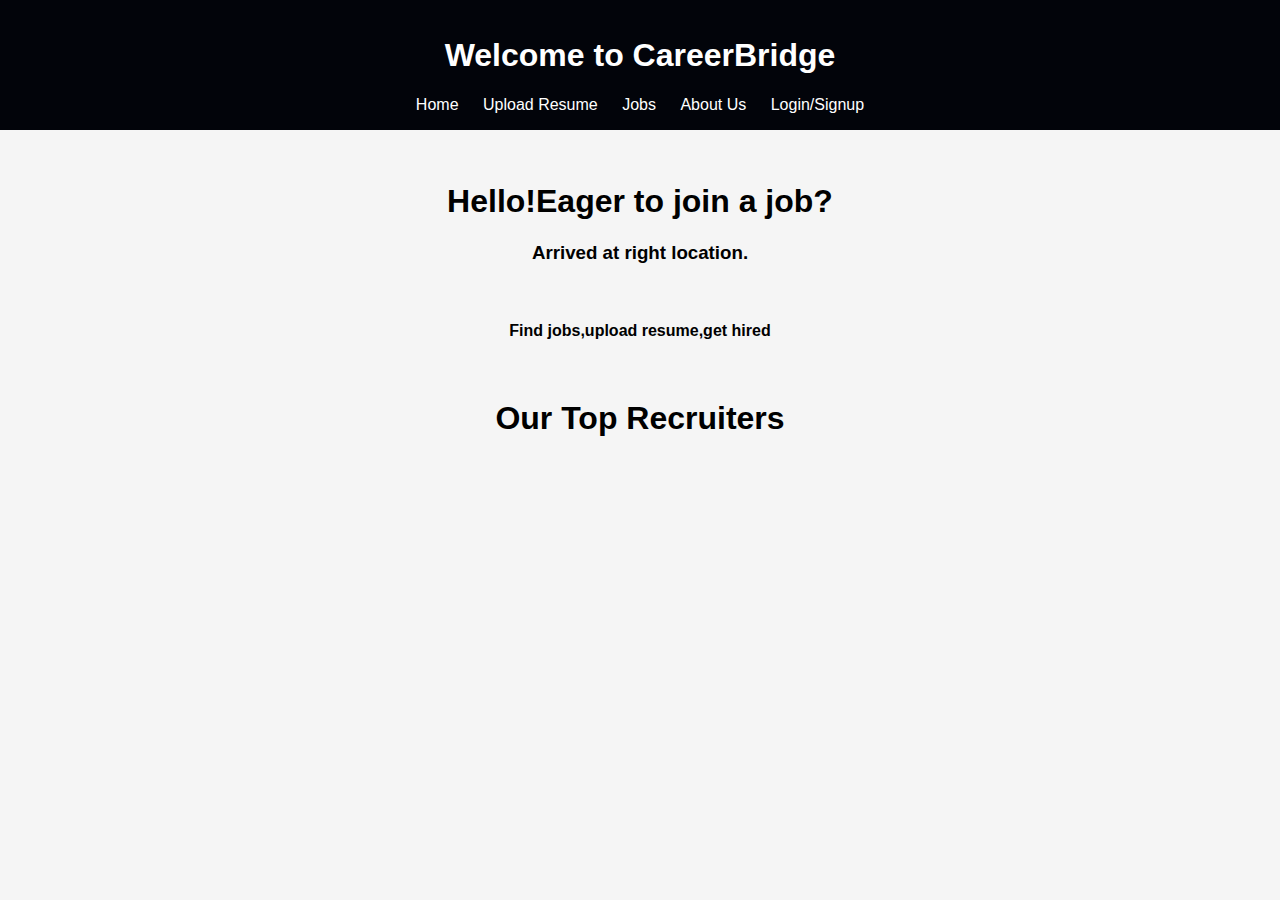
<file: Job website/index.html>
<!DOCTYPE html>
<html lang="en">
<head>
  <meta charset="UTF-8">
  <meta name="viewport" content="width=device-width, initial-scale=1.0">
  <title>CareerBridge - Home</title>
  <link rel="stylesheet" href="styles.css">
</head>
<body>
  <header>
    <h1>Welcome to CareerBridge</h1>
    <nav>
      <a href="index.html">Home</a>
      <a href="upload-resume.html">Upload Resume</a>
      <a href="jobs.html">Jobs</a>
      <a href="about.html">About Us</a>
      <a href="login.html">Login/Signup</a>
    </nav>
  </header>
  <main>
    <h1>Hello!Eager to join a job?</h1>
    <p><h3>Arrived at right location.</h3></p>
    <br>
    <p><h4>Find jobs,upload resume,get hired</h4></p>
    <br>
    <p><h1>Our Top Recruiters</h1></p>

  </main>
</body>
</html>
</file>
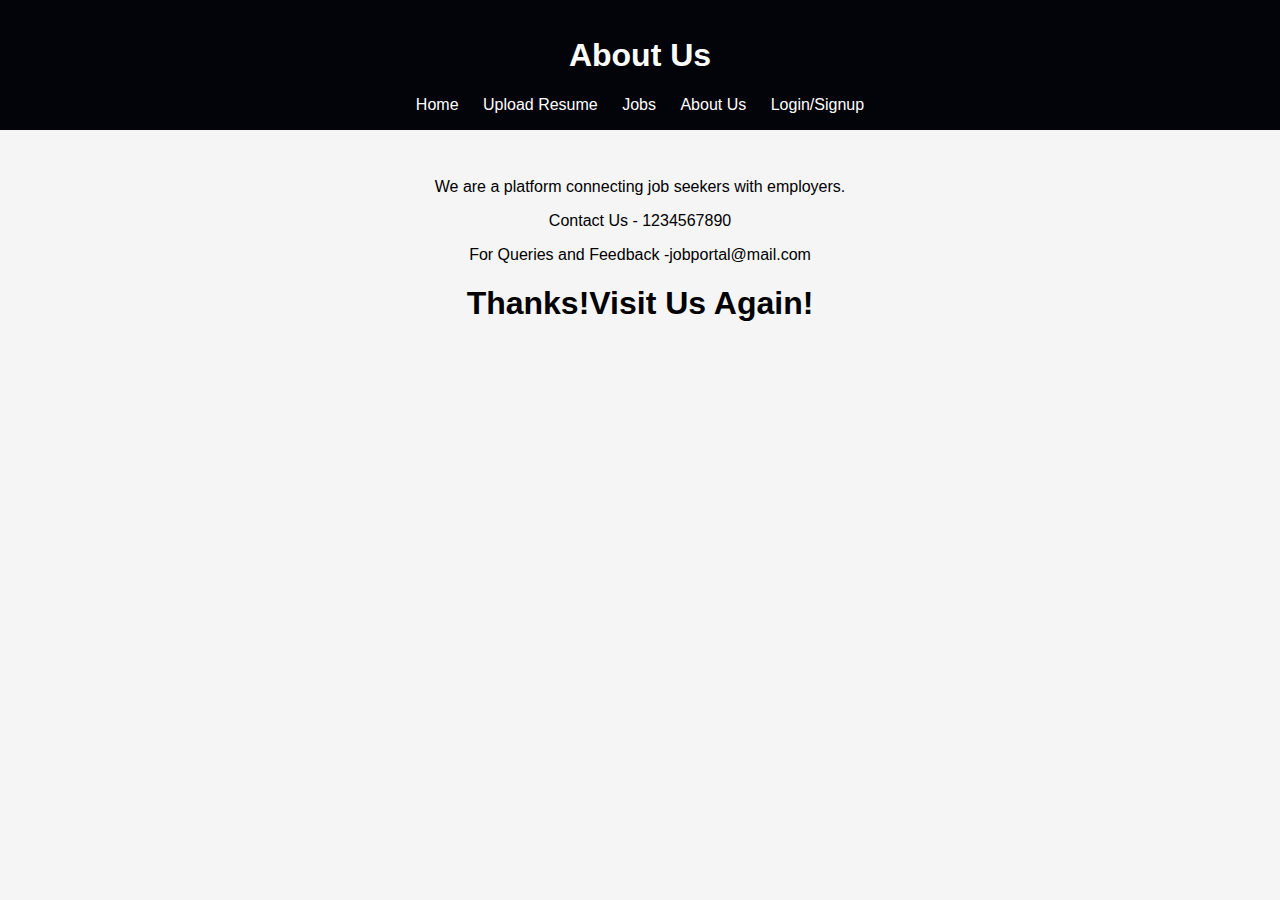
<file: Job website/about.html>
<!DOCTYPE html>
<html lang="en">
<head>
  <meta charset="UTF-8">
  <meta name="viewport" content="width=device-width, initial-scale=1.0">
  <title>About Us</title>
  <link rel="stylesheet" href="styles.css">
</head>
<body>
  <header>
    <h1>About Us</h1>
    <nav>
      <a href="index.html">Home</a>
      <a href="upload-resume.html">Upload Resume</a>
      <a href="jobs.html">Jobs</a>
      <a href="about.html">About Us</a>
      <a href="login.html">Login/Signup</a>
    </nav>
  </header>
  <main>
    <p>We are a platform connecting job seekers with employers.</p>
    <p>Contact Us - 1234567890</p>
    <p>For Queries and Feedback -jobportal@mail.com </p>
    <p><h1>Thanks!Visit Us Again!</h1></p>
  </main>
</body>
</html>
</file>
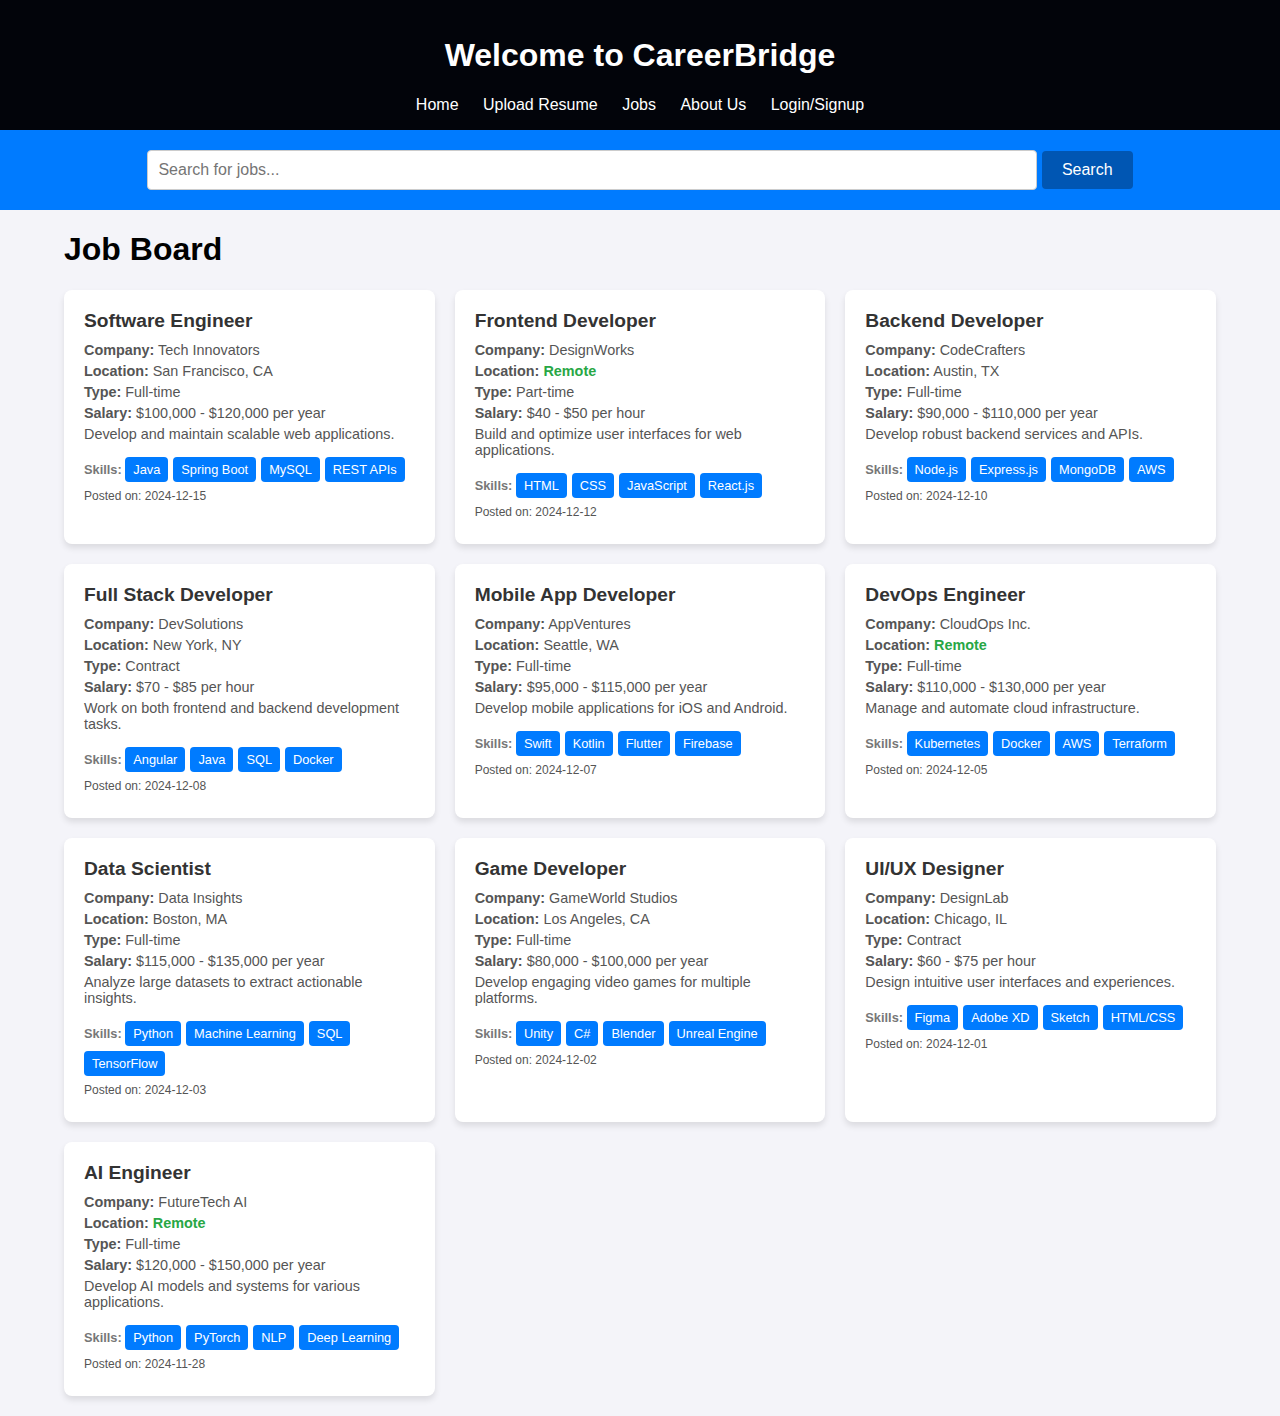
<file: Job website/jobs.html>
<!DOCTYPE html>
<html lang="en">
<head>
  <meta charset="UTF-8">
  <meta name="viewport" content="width=device-width, initial-scale=1.0">
  <title>CareerBridge</title>
  <style>
    body {
      font-family: Arial, sans-serif;
      margin: 0;
      padding: 0;
      background-color: #f4f4f9;
    }

    .container {
      width: 90%;
      max-width: 1200px;
      margin: 20px auto;
    }

    .job-listing {
      display: grid;
      grid-template-columns: repeat(auto-fit, minmax(300px, 1fr));
      gap: 20px;
    }

    .job-card {
      background: #ffffff;
      padding: 20px;
      border-radius: 8px;
      box-shadow: 0 4px 6px rgba(0, 0, 0, 0.1);
      transition: transform 0.3s ease, box-shadow 0.3s ease;
    }

    .job-card:hover {
      transform: translateY(-5px);
      box-shadow: 0 6px 12px rgba(0, 0, 0, 0.15);
    }

    .job-card h3 {
      margin: 0 0 10px;
      font-size: 1.2rem;
      color: #333;
    }

    .job-card p {
      margin: 5px 0;
      font-size: 0.9rem;
      color: #555;
    }

    .job-card .skills {
      margin-top: 10px;
      font-size: 0.8rem;
      color: #777;
    }

    .job-card .skills span {
      display: inline-block;
      background: #007bff;
      color: #ffffff;
      padding: 5px 8px;
      border-radius: 4px;
      margin-right: 5px;
      margin-top: 5px;
    }

    .job-card .remote {
      color: #28a745;
      font-weight: bold;
    }

    header {
    background-color: #02040a;
    color: white;
    padding: 1rem;
    text-align: center;
  }
  
  nav a {
    color: white;
    margin: 0 10px;
    text-decoration: none;
  }

  .search-container {
      background-color: #007bff;
      padding: 20px;
      text-align: center;
    }
    .search-container input {
      width: 70%;
      padding: 10px;
      font-size: 16px;
      border: 1px solid #ccc;
      border-radius: 4px;
    }
    .search-container button {
      padding: 10px 20px;
      font-size: 16px;
      background-color: #0056b3;
      color: #fff;
      border: none;
      border-radius: 4px;
      cursor: pointer;
    }
    .search-container button:hover {
      background-color: #003d80;
    }
  </style>
</head>
<body>
  <header>
    <h1>Welcome to CareerBridge</h1>
    <nav>
      <a href="index.html">Home</a>
      <a href="upload-resume.html">Upload Resume</a>
      <a href="jobs.html">Jobs</a>
      <a href="about.html">About Us</a>
      <a href="login.html">Login/Signup</a>
    </nav>
  </header>
  <div class="search-container">
    <input type="text" id="jobSearchInput" placeholder="Search for jobs...">
    <button onclick="searchJobs()">Search</button>
  </div>
  <div class="container">
    <h1>Job Board</h1>
    <div id="job-list" class="job-listing"></div>
  </div>
  <script>
    // JavaScript code goes here
    // JSON data for job listings
const jobListings = [
  {
    jobId: 1,
    title: "Software Engineer",
    company: "Tech Innovators",
    location: "San Francisco, CA",
    type: "Full-time",
    salary: "$100,000 - $120,000 per year",
    description: "Develop and maintain scalable web applications.",
    skills: ["Java", "Spring Boot", "MySQL", "REST APIs"],
    postedDate: "2024-12-15",
    remote: false
  },
  {
    jobId: 2,
    title: "Frontend Developer",
    company: "DesignWorks",
    location: "Remote",
    type: "Part-time",
    salary: "$40 - $50 per hour",
    description: "Build and optimize user interfaces for web applications.",
    skills: ["HTML", "CSS", "JavaScript", "React.js"],
    postedDate: "2024-12-12",
    remote: true
  },
  {
    jobId: 3,
    title: "Backend Developer",
    company: "CodeCrafters",
    location: "Austin, TX",
    type: "Full-time",
    salary: "$90,000 - $110,000 per year",
    description: "Develop robust backend services and APIs.",
    skills: ["Node.js", "Express.js", "MongoDB", "AWS"],
    postedDate: "2024-12-10",
    remote: false
  },
  {
    jobId: 4,
    title: "Full Stack Developer",
    company: "DevSolutions",
    location: "New York, NY",
    type: "Contract",
    salary: "$70 - $85 per hour",
    description: "Work on both frontend and backend development tasks.",
    skills: ["Angular", "Java", "SQL", "Docker"],
    postedDate: "2024-12-08",
    remote: false
  },
  {
    jobId: 5,
    title: "Mobile App Developer",
    company: "AppVentures",
    location: "Seattle, WA",
    type: "Full-time",
    salary: "$95,000 - $115,000 per year",
    description: "Develop mobile applications for iOS and Android.",
    skills: ["Swift", "Kotlin", "Flutter", "Firebase"],
    postedDate: "2024-12-07",
    remote: false
  },
  {
    jobId: 6,
    title: "DevOps Engineer",
    company: "CloudOps Inc.",
    location: "Remote",
    type: "Full-time",
    salary: "$110,000 - $130,000 per year",
    description: "Manage and automate cloud infrastructure.",
    skills: ["Kubernetes", "Docker", "AWS", "Terraform"],
    postedDate: "2024-12-05",
    remote: true
  },
  {
    jobId: 7,
    title: "Data Scientist",
    company: "Data Insights",
    location: "Boston, MA",
    type: "Full-time",
    salary: "$115,000 - $135,000 per year",
    description: "Analyze large datasets to extract actionable insights.",
    skills: ["Python", "Machine Learning", "SQL", "TensorFlow"],
    postedDate: "2024-12-03",
    remote: false
  },
  {
    jobId: 8,
    title: "Game Developer",
    company: "GameWorld Studios",
    location: "Los Angeles, CA",
    type: "Full-time",
    salary: "$80,000 - $100,000 per year",
    description: "Develop engaging video games for multiple platforms.",
    skills: ["Unity", "C#", "Blender", "Unreal Engine"],
    postedDate: "2024-12-02",
    remote: false
  },
  {
    jobId: 9,
    title: "UI/UX Designer",
    company: "DesignLab",
    location: "Chicago, IL",
    type: "Contract",
    salary: "$60 - $75 per hour",
    description: "Design intuitive user interfaces and experiences.",
    skills: ["Figma", "Adobe XD", "Sketch", "HTML/CSS"],
    postedDate: "2024-12-01",
    remote: false
  },
  {
    jobId: 10,
    title: "AI Engineer",
    company: "FutureTech AI",
    location: "Remote",
    type: "Full-time",
    salary: "$120,000 - $150,000 per year",
    description: "Develop AI models and systems for various applications.",
    skills: ["Python", "PyTorch", "NLP", "Deep Learning"],
    postedDate: "2024-11-28",
    remote: true
  }
];

// Render job listings dynamically
const jobList = document.getElementById("job-list");

jobListings.forEach((job) => {
  const jobCard = document.createElement("div");
  jobCard.className = "job-card";

  jobCard.innerHTML = `
    <h3>${job.title}</h3>
    <p><strong>Company:</strong> ${job.company}</p>
    <p><strong>Location:</strong> ${job.remote ? "<span class='remote'>Remote</span>" : job.location}</p>
    <p><strong>Type:</strong> ${job.type}</p>
    <p><strong>Salary:</strong> ${job.salary}</p>
    <p>${job.description}</p>
    <div class="skills"><strong>Skills:</strong> ${job.skills.map(skill => `<span>${skill}</span>`).join("")}</div>
    <p><small>Posted on: ${job.postedDate}</small></p>
  `;

  jobList.appendChild(jobCard);
});


  </script>
</body>
</html>
</file>
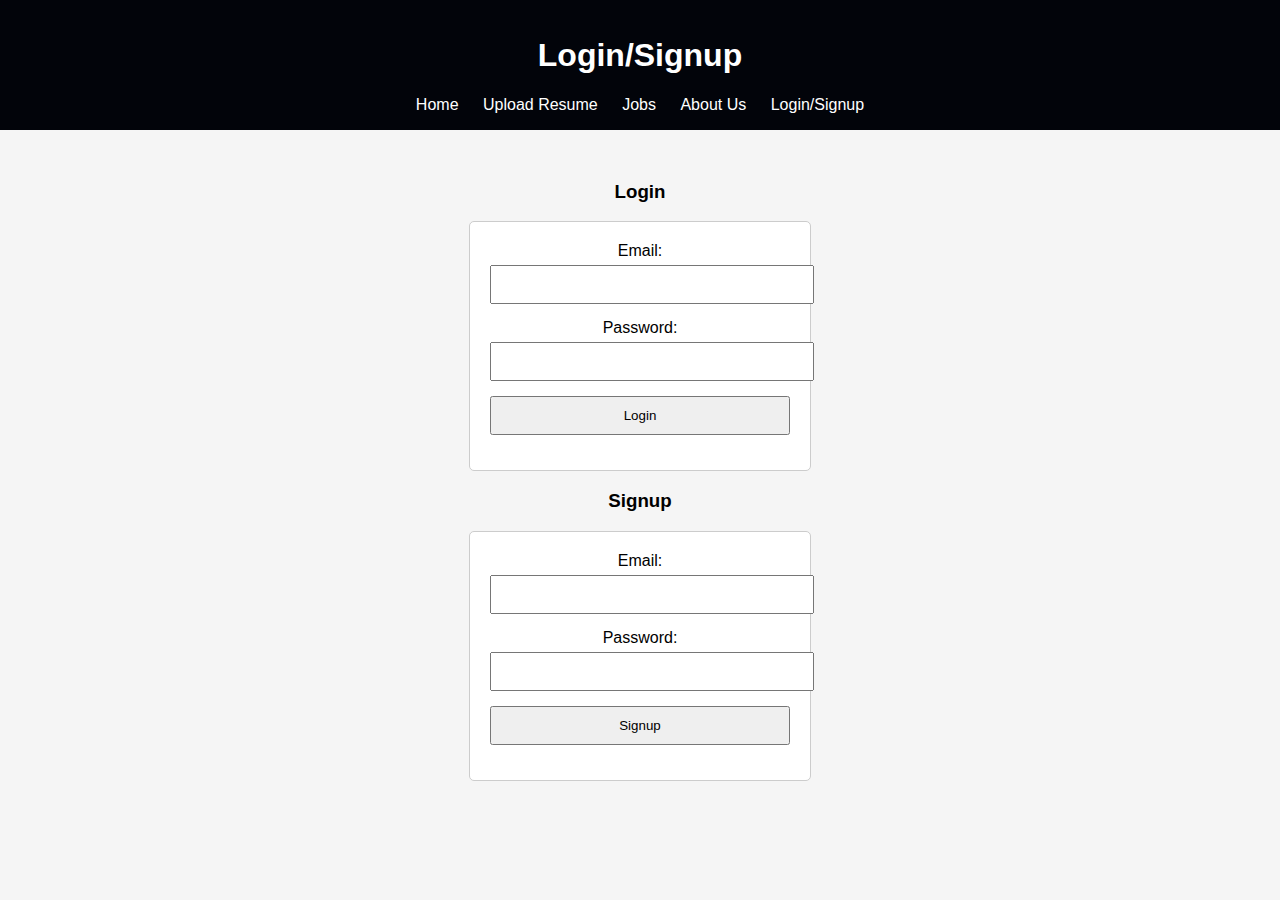
<file: Job website/login.html>
<!DOCTYPE html>
<html lang="en">
<head>
  <meta charset="UTF-8">
  <meta name="viewport" content="width=device-width, initial-scale=1.0">
  <title>Login/Signup</title>
  <link rel="stylesheet" href="styles.css">
</head>
<body>
  <header>
    <h1>Login/Signup</h1>
    <nav>
      <a href="index.html">Home</a>
      <a href="upload-resume.html">Upload Resume</a>
      <a href="jobs.html">Jobs</a>
      <a href="about.html">About Us</a>
      <a href="login.html">Login/Signup</a>
    </nav>
  </header>
  <main>
    <section id="login">
      <h3>Login</h3>
      <form id="login-form">
        <label for="email">Email:</label>
        <input type="email" id="email" name="email" required>
        <label for="password">Password:</label>
        <input type="password" id="password" name="password" required>
        <button type="submit">Login</button>
      </form>
    </section>
    <section id="signup">
      <h3>Signup</h3>
      <form id="signup-form">
        <label for="new-email">Email:</label>
        <input type="email" id="new-email" name="email" required>
        <label for="new-password">Password:</label>
        <input type="password" id="new-password" name="password" required>
        <button type="submit">Signup</button>
      </form>
    </section>
  </main>
  <script src="script.js"></script>
</body>
</html>
</file>
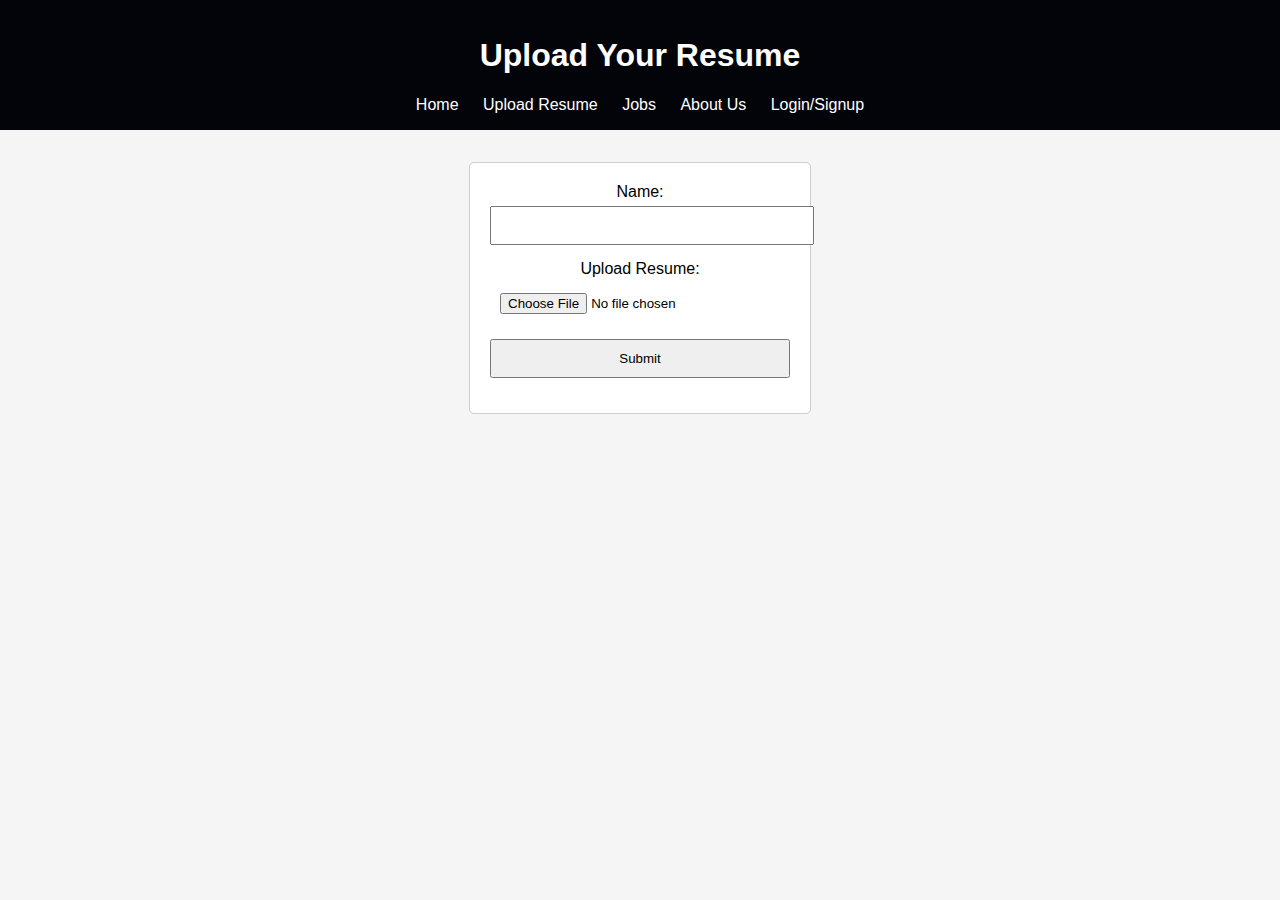
<file: Job website/upload-resume.html>
<!DOCTYPE html>
<html lang="en">
<head>
  <meta charset="UTF-8">
  <meta name="viewport" content="width=device-width, initial-scale=1.0">
  <title>Upload Resume</title>
  <link rel="stylesheet" href="styles.css">
</head>
<body>
  <header>
    <h1>Upload Your Resume</h1>
    <nav>
      <a href="index.html">Home</a>
      <a href="upload-resume.html">Upload Resume</a>
      <a href="jobs.html">Jobs</a>
      <a href="about.html">About Us</a>
      <a href="login.html">Login/Signup</a>
    </nav>
  </header>
  <main>
    <form>
      <label for="name">Name:</label>
      <input type="text" id="name" name="name" required>
      <label for="resume">Upload Resume:</label>
      <input type="file" id="resume" name="resume" accept=".pdf,.docx" required>
      <button type="submit">Submit</button>
      
    </form>
  </main>
</body>
</html>
</file>
<file: Job website/styles.css>
body {
    font-family: Arial, sans-serif;
    margin: 0;
    padding: 0;
    background-color: #f5f5f5;
  }
  
  header {
    background-color: #02040a;
    color: white;
    padding: 1rem;
    text-align: center;
  }
  
  nav a {
    color: white;
    margin: 0 10px;
    text-decoration: none;
  }
  
  main {
    padding: 2rem;
    text-align: center;
  }
  
  form {
    margin: 0 auto;
    width: 300px;
    padding: 20px;
    background-color: white;
    border: 1px solid #ccc;
    border-radius: 5px;
  }
  
  form label {
    display: block;
    margin-bottom: 5px;
  }
  
  form input, form button {
    width: 100%;
    margin-bottom: 15px;
    padding: 10px;
  }

  .job{
    padding: 2rem;

  }
</file>
